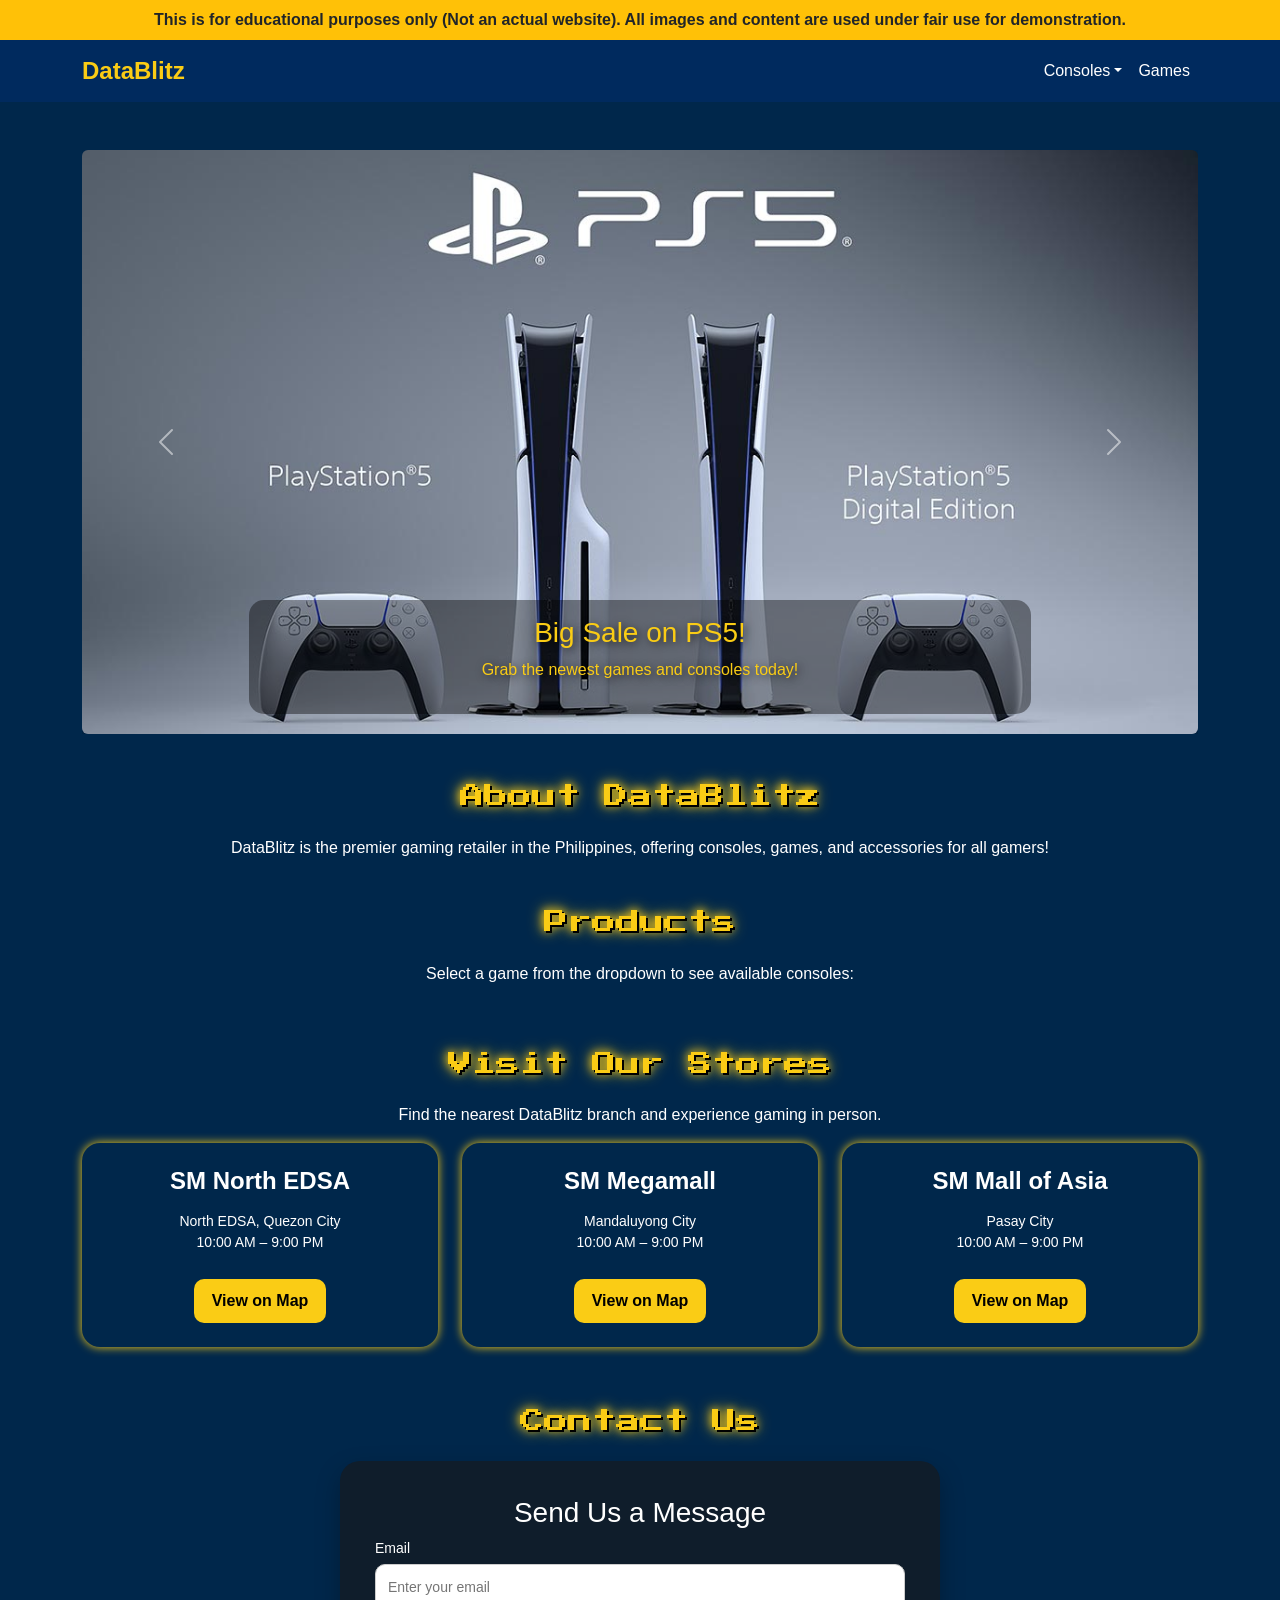
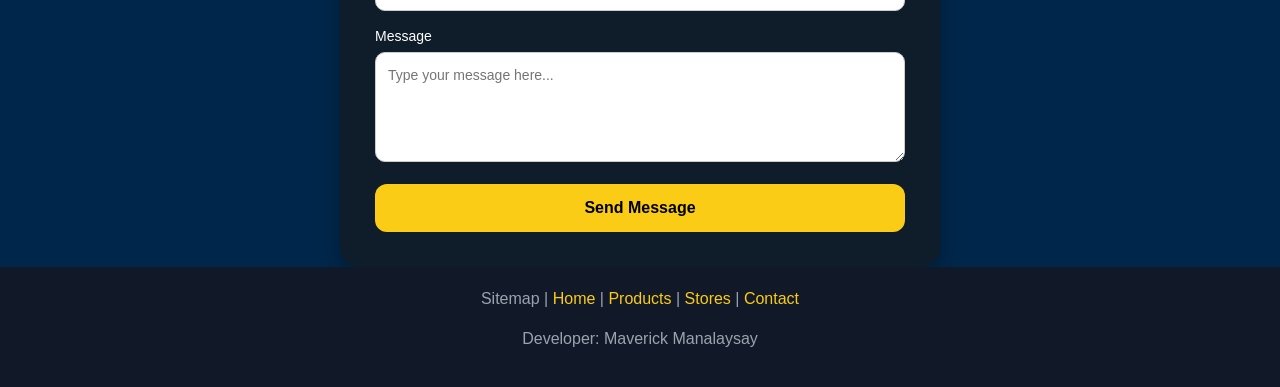
<file: index.html>
<!DOCTYPE html>
<html lang="en">
<head>
  <meta charset="UTF-8">
  <meta name="viewport" content="width=device-width, initial-scale=1.0">
  <title>DataBlit - Retro Gaming Store</title>

  <!-- Bootstrap & Fonts -->
  <link href="https://cdn.jsdelivr.net/npm/bootstrap@5.3.0/dist/css/bootstrap.min.css" rel="stylesheet">
  <link href="https://fonts.googleapis.com/css2?family=Press+Start+2P&display=swap" rel="stylesheet">
  <link rel="stylesheet" href="styles.css">
</head>
<body>

<!-- Educational Purpose Banner -->
<div class="bg-warning text-dark text-center py-2 fw-bold">
     This is for educational purposes only (Not an actual website). All images and content are used under fair use for demonstration.
</div>

<!-- Navbar -->
<nav class="navbar navbar-expand-lg sticky-top">
  <div class="container">
    <a class="navbar-brand" href="#home">DataBlitz</a>
    <button class="navbar-toggler" type="button" data-bs-toggle="collapse" data-bs-target="#navbarNav">
      <span class="navbar-toggler-icon"></span>
    </button>
    <div class="collapse navbar-collapse" id="navbarNav">
      <ul class="navbar-nav ms-auto">
        <li class="nav-item dropdown">
          <a class="nav-link dropdown-toggle" href="#" data-bs-toggle="dropdown">Consoles</a>
          <ul class="dropdown-menu">
            <li><a class="dropdown-item" href="playstation.html">PlayStation (PS4/PS5)</a></li>
            <li><a class="dropdown-item" href="nintendo.html">Nintendo Switch</a></li>
            <li><a class="dropdown-item" href="xbox.html">Xbox</a></li>
          </ul>
        </li>
        <li class="nav-item"><a class="nav-link" href="game.html">Games</a></li>
      </ul>
    </div>
  </div>
</nav>

<!-- Hero / Promotions -->
<section id="home" class="container my-5">
  <div id="heroCarousel" class="carousel slide" data-bs-ride="carousel">
    <div class="carousel-inner">
      <div class="carousel-item active">
        <img src="images/Sony-PS5-Slim-or-Sony-PlayStation-5-Slim-price-and-specs-via-Revu-Philippines.jpg" class="d-block w-100 rounded" alt="PS5 Sale">
        <div class="carousel-caption d-none d-md-block">
          <h3>Big Sale on PS5!</h3>
          <p>Grab the newest games and consoles today!</p>
        </div>
      </div>
      <div class="carousel-item">
        <img src="images/1920x1080_WN_PR01162025.avif" class="d-block w-100 rounded" alt="Nintendo Switch Promotion">
        <div class="carousel-caption d-none d-md-block">
          <h3>Exclusive Nintendo Switch Titles!</h3>
          <p>Limited stock available in stores.</p>
        </div>
      </div>
    </div>
    <button class="carousel-control-prev" type="button" data-bs-target="#heroCarousel" data-bs-slide="prev">
      <span class="carousel-control-prev-icon"></span>
    </button>
    <button class="carousel-control-next" type="button" data-bs-target="#heroCarousel" data-bs-slide="next">
      <span class="carousel-control-next-icon"></span>
    </button>
  </div>

  <div class="text-center my-5">
    <h2 class="retro-title">About DataBlitz</h2>
    <p>DataBlitz is the premier gaming retailer in the Philippines, offering consoles, games, and accessories for all gamers!</p>
  </div>
</section>

<!-- Products -->
<section id="products" class="container my-5">
  <h2 class="retro-title">Products</h2>
  <p>Select a game from the dropdown to see available consoles:</p>
  <div id="availableConsoles" class="d-flex justify-content-center gap-3 flex-wrap"></div>
</section>

<!-- Stores -->
<section id="stores" class="container my-5">
  <h2 class="retro-title">Visit Our Stores</h2>
  <p>Find the nearest DataBlitz branch and experience gaming in person.</p>
  <div class="row g-4">
    <div class="col-md-4">
      <div class="store-card text-center p-4">
        <h4>SM North EDSA</h4>
        <p>North EDSA, Quezon City <br> 10:00 AM – 9:00 PM</p>
        <a href="https://maps.google.com" target="_blank" class="btn store-btn">View on Map</a>
      </div>
    </div>
    <div class="col-md-4">
      <div class="store-card text-center p-4">
        <h4>SM Megamall</h4>
        <p>Mandaluyong City <br> 10:00 AM – 9:00 PM</p>
        <a href="https://maps.google.com" target="_blank" class="btn store-btn">View on Map</a>
      </div>
    </div>
    <div class="col-md-4">
      <div class="store-card text-center p-4">
        <h4>SM Mall of Asia</h4>
        <p>Pasay City <br> 10:00 AM – 9:00 PM</p>
        <a href="https://maps.google.com" target="_blank" class="btn store-btn">View on Map</a>
      </div>
    </div>
  </div>
</section>

<!-- Contact -->
<section id="contact" class="container text-center">
  <h2 class="retro-title">Contact Us</h2>
  <div class="contact-container">
    <h3>Send Us a Message</h3>
    <form>
      <label>Email</label>
      <input type="email" placeholder="Enter your email">
      <label>Message</label>
      <textarea rows="4" placeholder="Type your message here..."></textarea>
      <button class="contact-btn">Send Message</button>
    </form>
  </div>
</section>

<!-- Footer -->
<footer>
  <p>Sitemap | <a href="#home">Home</a> | <a href="#products">Products</a> | <a href="#stores">Stores</a> | <a href="#contact">Contact</a></p>
  <p>Developer: Maverick Manalaysay</p>
</footer>

<!-- Scripts -->
<script src="https://cdn.jsdelivr.net/npm/bootstrap@5.3.0/dist/js/bootstrap.bundle.min.js"></script>
<script>
  // Smooth scroll for anchor links
  document.querySelectorAll('a.nav-link, .dropdown-item').forEach(anchor => {
    anchor.addEventListener('click', function(e){
      if(this.getAttribute('href').startsWith("#")){
        e.preventDefault();
        document.querySelector(this.getAttribute('href')).scrollIntoView({ behavior: 'smooth', block: 'start' });
      }
    });
  });
</script>

</body>
</html>
</file>
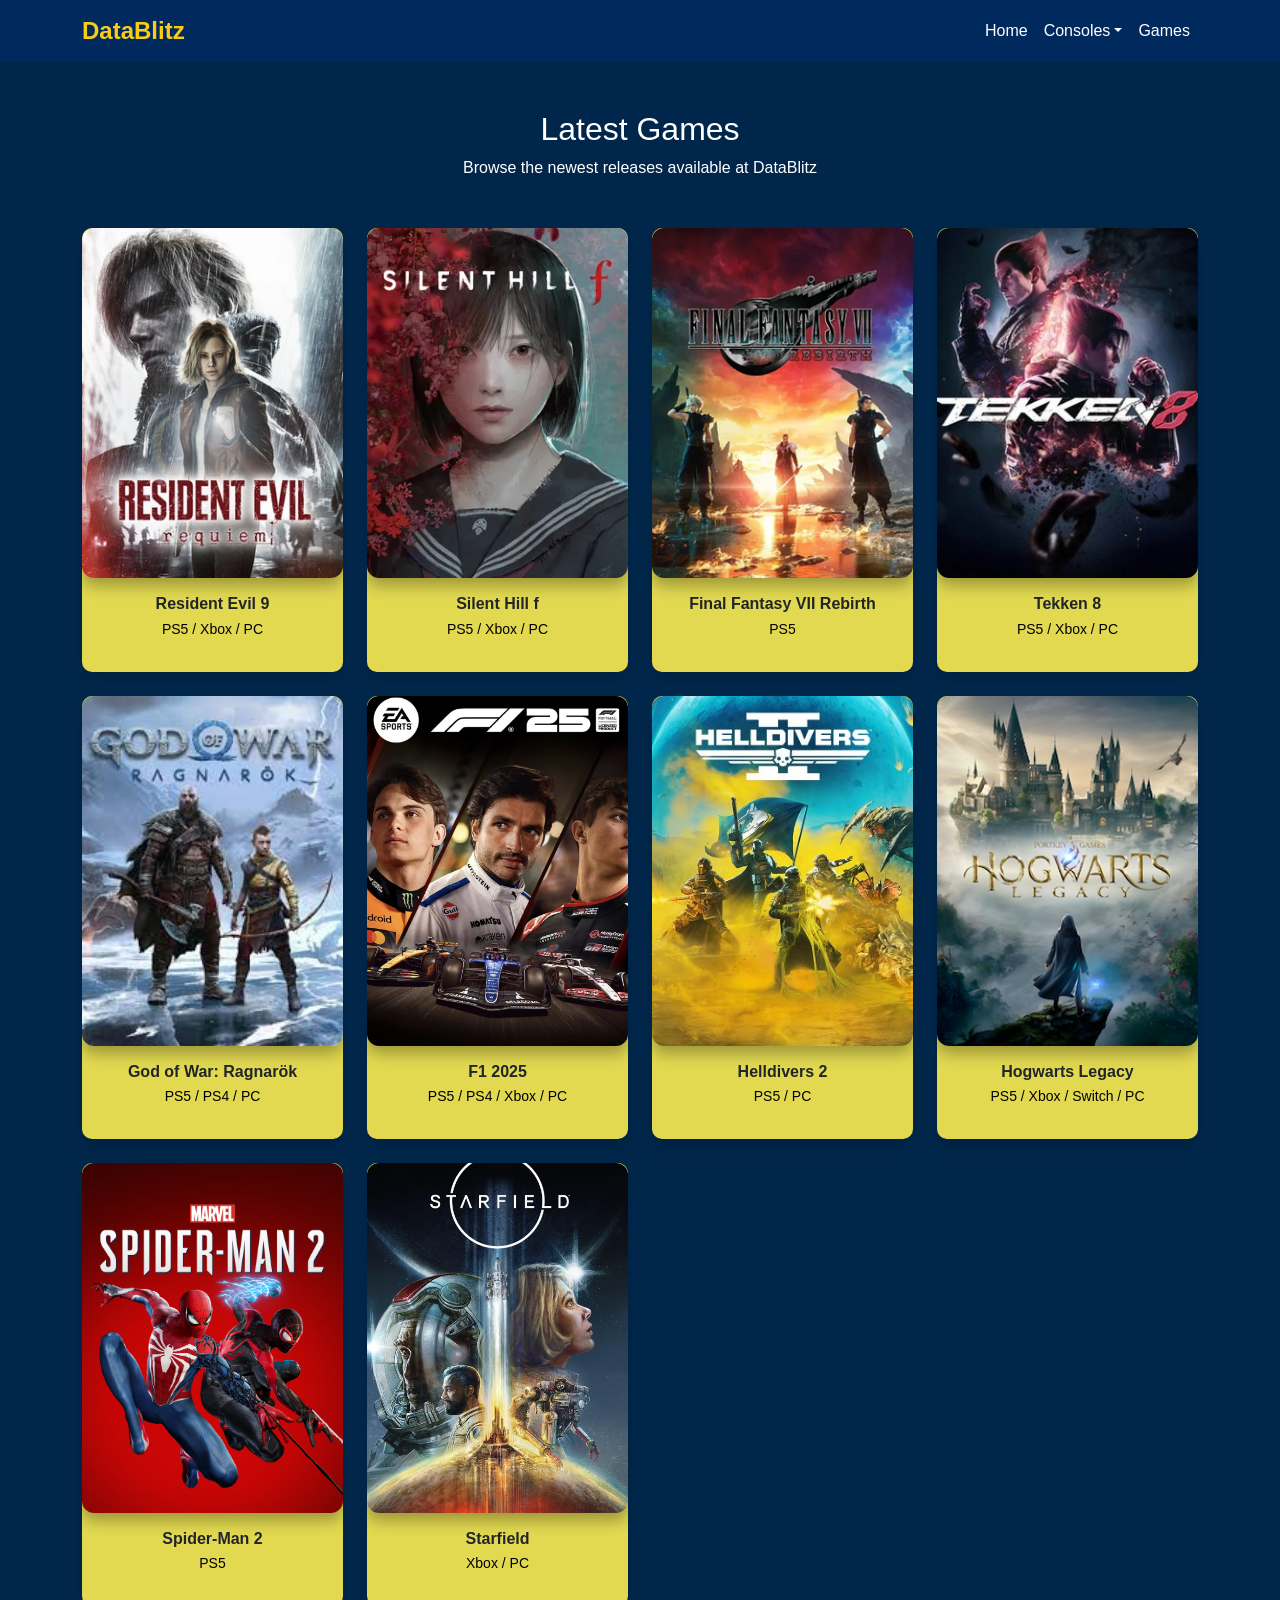
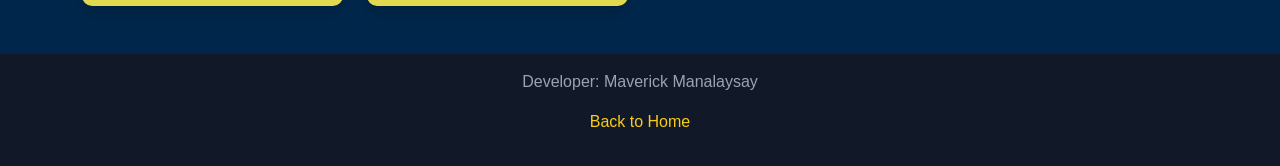
<file: game.html>
<!DOCTYPE html>
<html lang="en">
<head>
<meta charset="UTF-8">
<meta name="viewport" content="width=device-width, initial-scale=1.0">
<title>DataBlitz - Games</title>

<link href="https://cdn.jsdelivr.net/npm/bootstrap@5.3.0/dist/css/bootstrap.min.css" rel="stylesheet">
<link href="https://fonts.googleapis.com/css2?family=Press+Start+2P&display=swap" rel="stylesheet">
<link rel="stylesheet" href="styles.css">

<style>
.game-card img {
  height: 350px;
  width: 100%;
  object-fit: cover;
}
.game-card { height: 100%; }
.card-body { text-align: center; }
</style>
</head>
<body>

<nav class="navbar navbar-expand-lg sticky-top">
  <div class="container">
    <a class="navbar-brand" href="index.html">DataBlitz</a>
    <button class="navbar-toggler" type="button" data-bs-toggle="collapse" data-bs-target="#navbarNav">
      <span class="navbar-toggler-icon"></span>
    </button>
    <div class="collapse navbar-collapse" id="navbarNav">
      <ul class="navbar-nav ms-auto">
        <li class="nav-item"><a class="nav-link" href="index.html">Home</a></li>
        <li class="nav-item dropdown">
          <a class="nav-link dropdown-toggle" href="#" data-bs-toggle="dropdown">Consoles</a>
          <ul class="dropdown-menu">
            <li><a class="dropdown-item" href="playstation.html">PlayStation</a></li>
            <li><a class="dropdown-item" href="nintendo.html">Nintendo</a></li>
            <li><a class="dropdown-item" href="xbox.html">Xbox</a></li>
          </ul>
        </li>
        <li class="nav-item"><a class="nav-link" href="games.html">Games</a></li>
      </ul>
    </div>
  </div>
</nav>

<section class="container text-center my-5">
  <h2>Latest Games</h2>
  <p>Browse the newest releases available at DataBlitz</p>
</section>

<section class="container">
  <div class="row g-4">

    <div class="col-md-3">
      <div class="card shadow game-card">
        <img src="images/Resident_Evil_Requiem_Cover_Art.jpg">
        <div class="card-body">
          <h6>Resident Evil 9</h6>
          <p>PS5 / Xbox / PC</p>
        </div>
      </div>
    </div>

    <div class="col-md-3">
      <div class="card shadow game-card">
        <img src="images/15e12a94-964e-11f0-8473-02420a000107.webp">
        <div class="card-body">
          <h6>Silent Hill f</h6>
          <p>PS5 / Xbox / PC</p>
        </div>
      </div>
    </div>

    <div class="col-md-3">
      <div class="card shadow game-card">
        <img src="images/Boxart_for_Final_Fantasy_VII_Rebirth.png">
        <div class="card-body">
          <h6>Final Fantasy VII Rebirth</h6>
          <p>PS5</p>
        </div>
      </div>
    </div>

    <div class="col-md-3">
      <div class="card shadow game-card">
        <img src="images/Tekken_8_cover_art.jpg">
        <div class="card-body">
          <h6>Tekken 8</h6>
          <p>PS5 / Xbox / PC</p>
        </div>
      </div>
    </div>

    <div class="col-md-3">
      <div class="card shadow game-card">
        <img src="images/GODRAGNAROK.jpg">
        <div class="card-body">
          <h6>God of War: Ragnarök</h6>
          <p>PS5 / PS4 / PC</p>
        </div>
      </div>
    </div>

    <div class="col-md-3">
      <div class="card shadow game-card">
        <img src="images/f1.jpg">
        <div class="card-body">
          <h6>F1 2025</h6>
          <p>PS5 / PS4 / Xbox / PC</p>
        </div>
      </div>
    </div>

    <div class="col-md-3">
      <div class="card shadow game-card">
        <img src="images/helldivers.jpg">
        <div class="card-body">
          <h6>Helldivers 2</h6>
          <p>PS5 / PC</p>
        </div>
      </div>
    </div>

    <div class="col-md-3">
      <div class="card shadow game-card">
        <img src="images/Hogwarts_legacyboxart.png">
        <div class="card-body">
          <h6>Hogwarts Legacy</h6>
          <p>PS5 / Xbox / Switch / PC</p>
        </div>
      </div>
    </div>

    <div class="col-md-3">
      <div class="card shadow game-card">
        <img src="images/spiderman2.avif">
        <div class="card-body">
          <h6>Spider-Man 2</h6>
          <p>PS5</p>
        </div>
      </div>
    </div>

    <div class="col-md-3">
      <div class="card shadow game-card">
        <img src="images/starfeild.jpg">
        <div class="card-body">
          <h6>Starfield</h6>
          <p>Xbox / PC</p>
        </div>
      </div>
    </div>

  </div>
</section>

<footer class="mt-5 p-3 text-center">
  <p>Developer: Maverick Manalaysay</p>
  <p><a href="index.html">Back to Home</a></p>
</footer>

<script src="https://cdn.jsdelivr.net/npm/bootstrap@5.3.0/dist/js/bootstrap.bundle.min.js"></script>
</body>
</html>
</file>
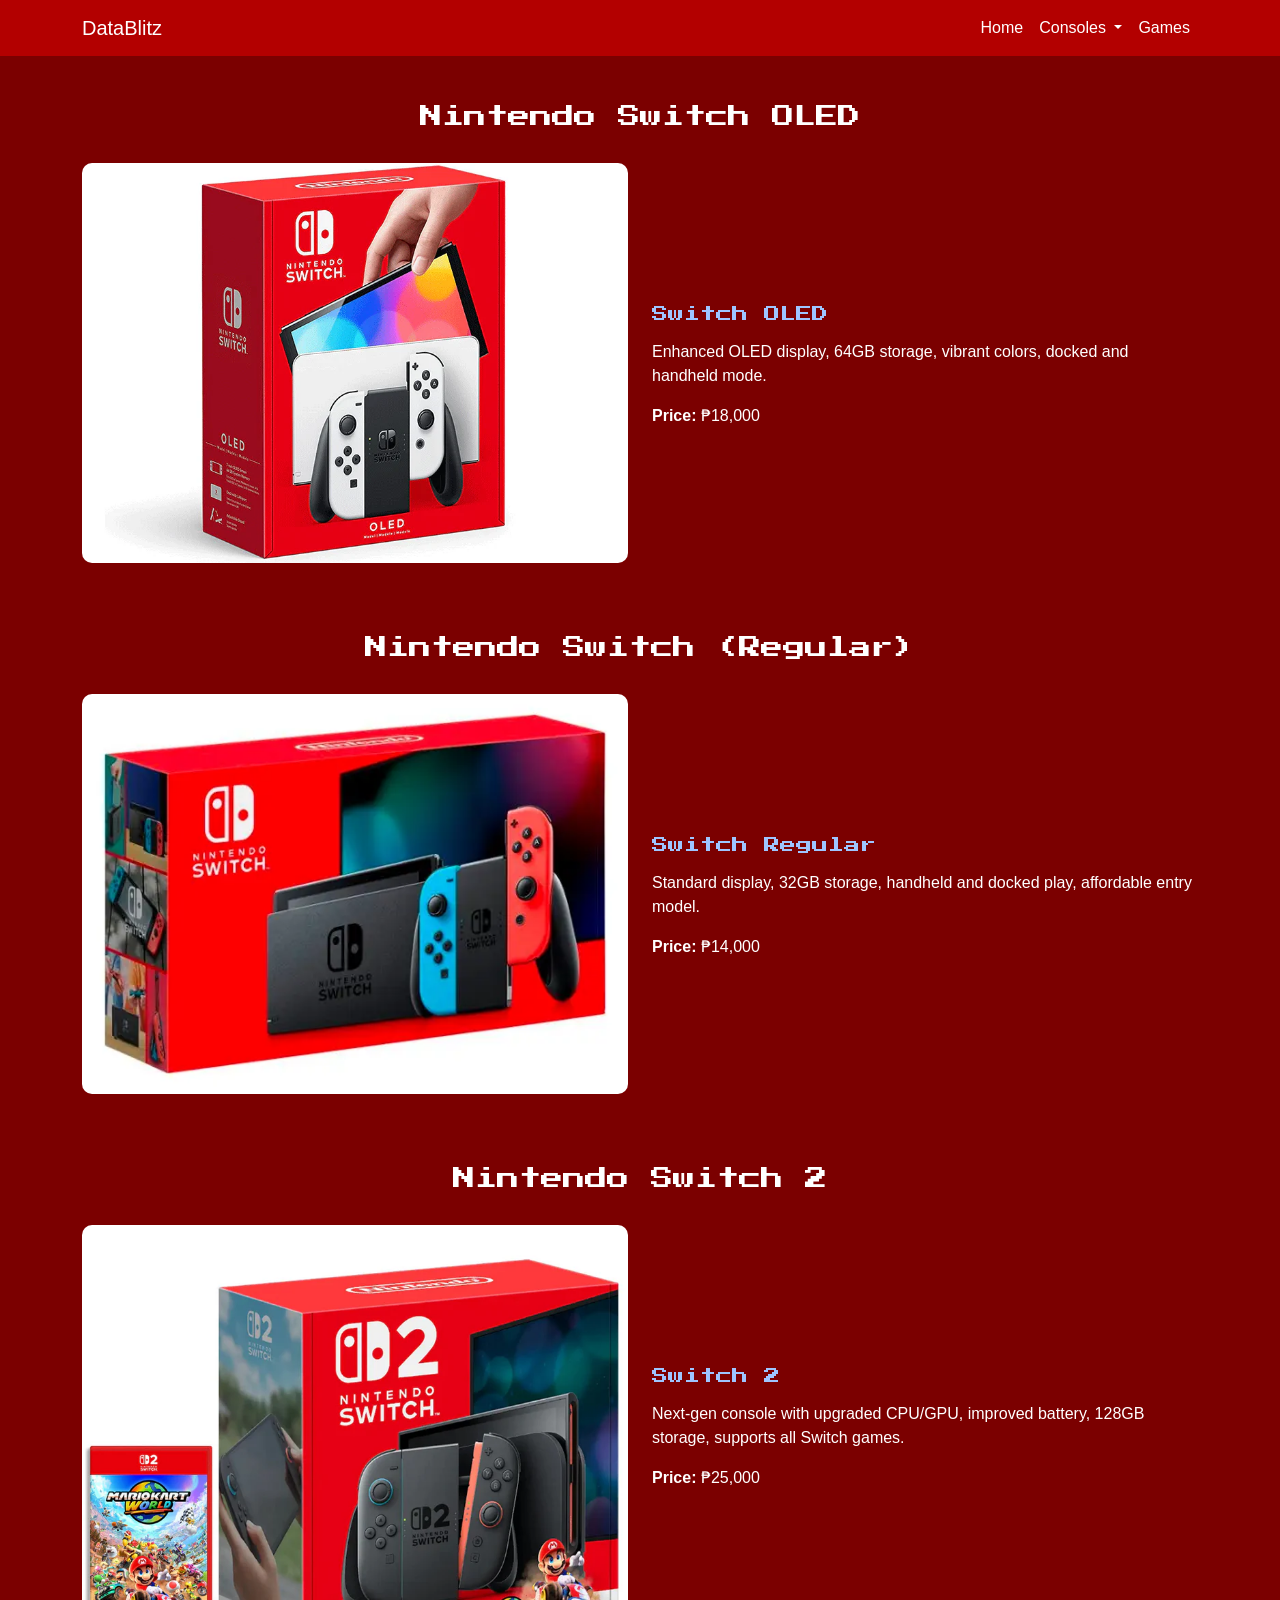
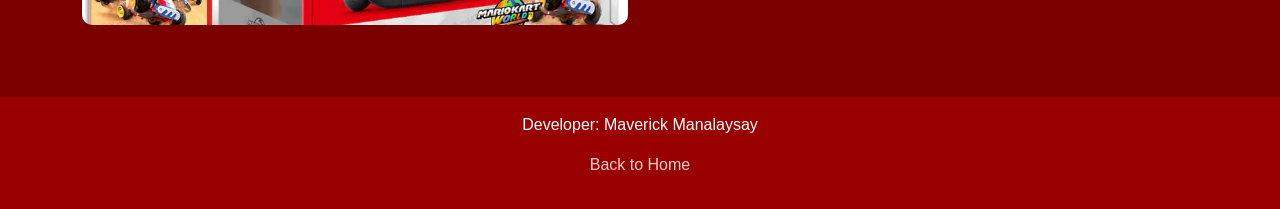
<file: nintendo.html>
<!DOCTYPE html>
<html lang="en">
<head>
<meta charset="UTF-8">
<meta name="viewport" content="width=device-width, initial-scale=1.0">
<title>DataBlitz - Nintendo</title>

<link href="https://cdn.jsdelivr.net/npm/bootstrap@5.3.0/dist/css/bootstrap.min.css" rel="stylesheet">

<link href="https://fonts.googleapis.com/css2?family=Press+Start+2P&display=swap" rel="stylesheet">

<style>
body{
  font-family: Arial, sans-serif;
  background-color:#7b0000;
  color:white;
}

.navbar{
  background:#b30000;
}

.navbar-brand,
.nav-link{
  color:white !important;
}

.section-title{
  font-family:'Press Start 2P', cursive;
  font-size:1.4rem;
  text-align:center;
  margin-bottom:2rem;
}

.console-name{
  font-family:'Press Start 2P', cursive;
  font-size:1rem;
  color:#9ec5ff;
  margin-bottom:1rem;
}

.console-img{
  width:100%;
  max-height:400px;
  object-fit:cover;
  border-radius:10px;
  margin-bottom:1.5rem;
}

footer{
  background:#990000;
  color:white;
}

footer a{
  color:#ffcccc;
  text-decoration:none;
}

footer a:hover{
  text-decoration:underline;
}

/* Fix navbar toggler visibility */
.navbar-toggler{
  border-color:white;
}

.navbar-toggler-icon{
  filter:invert(1);
}
</style>
</head>

<body>

<!-- NAVBAR -->
<nav class="navbar navbar-expand-lg sticky-top">
<div class="container">

<a class="navbar-brand" href="./index.html">DataBlitz</a>

<button class="navbar-toggler" type="button" data-bs-toggle="collapse" data-bs-target="#navbarNav">
<span class="navbar-toggler-icon"></span>
</button>

<div class="collapse navbar-collapse" id="navbarNav">

<ul class="navbar-nav ms-auto">

<li class="nav-item">
<a class="nav-link" href="./index.html">Home</a>
</li>

<li class="nav-item dropdown">
<a class="nav-link dropdown-toggle" href="#" data-bs-toggle="dropdown">
Consoles
</a>

<ul class="dropdown-menu">
<li><a class="dropdown-item" href="./playstation.html">PlayStation (PS4/PS5)</a></li>
<li><a class="dropdown-item" href="./nintendo.html">Nintendo Switch</a></li>
<li><a class="dropdown-item" href="./xbox.html">Xbox</a></li>
</ul>

</li>

<li class="nav-item">
<a class="nav-link" href="./game.html">Games</a>
</li>

</ul>

</div>
</div>
</nav>


<!-- SWITCH OLED -->
<section class="container my-5">

<h2 class="section-title">Nintendo Switch OLED</h2>

<div class="row justify-content-center align-items-center">

<div class="col-md-6">
<img src="images/oled.webp" class="img-fluid console-img" alt="Nintendo Switch OLED">
</div>

<div class="col-md-6 text-start">
<h3 class="console-name">Switch OLED</h3>
<p>Enhanced OLED display, 64GB storage, vibrant colors, docked and handheld mode.</p>
<p><strong>Price:</strong> ₱18,000</p>
</div>

</div>
</section>


<!-- SWITCH REGULAR -->
<section class="container my-5">

<h2 class="section-title">Nintendo Switch (Regular)</h2>

<div class="row justify-content-center align-items-center">

<div class="col-md-6">
<img src="images/Switch1.webp" class="img-fluid console-img" alt="Nintendo Switch Regular">
</div>

<div class="col-md-6 text-start">
<h3 class="console-name">Switch Regular</h3>
<p>Standard display, 32GB storage, handheld and docked play, affordable entry model.</p>
<p><strong>Price:</strong> ₱14,000</p>
</div>

</div>
</section>


<!-- SWITCH 2 -->
<section class="container my-5">

<h2 class="section-title">Nintendo Switch 2</h2>

<div class="row justify-content-center align-items-center">

<div class="col-md-6">
<img src="images/Switch2.webp" class="img-fluid console-img" alt="Nintendo Switch 2">
</div>

<div class="col-md-6 text-start">
<h3 class="console-name">Switch 2</h3>
<p>Next-gen console with upgraded CPU/GPU, improved battery, 128GB storage, supports all Switch games.</p>
<p><strong>Price:</strong> ₱25,000</p>
</div>

</div>
</section>


<!-- FOOTER -->
<footer class="mt-5 p-3 text-center">
<p>Developer: Maverick Manalaysay</p>
<p><a href="./index.html">Back to Home</a></p>
</footer>

<script src="https://cdn.jsdelivr.net/npm/bootstrap@5.3.0/dist/js/bootstrap.bundle.min.js"></script>

</body>
</html>
</file>
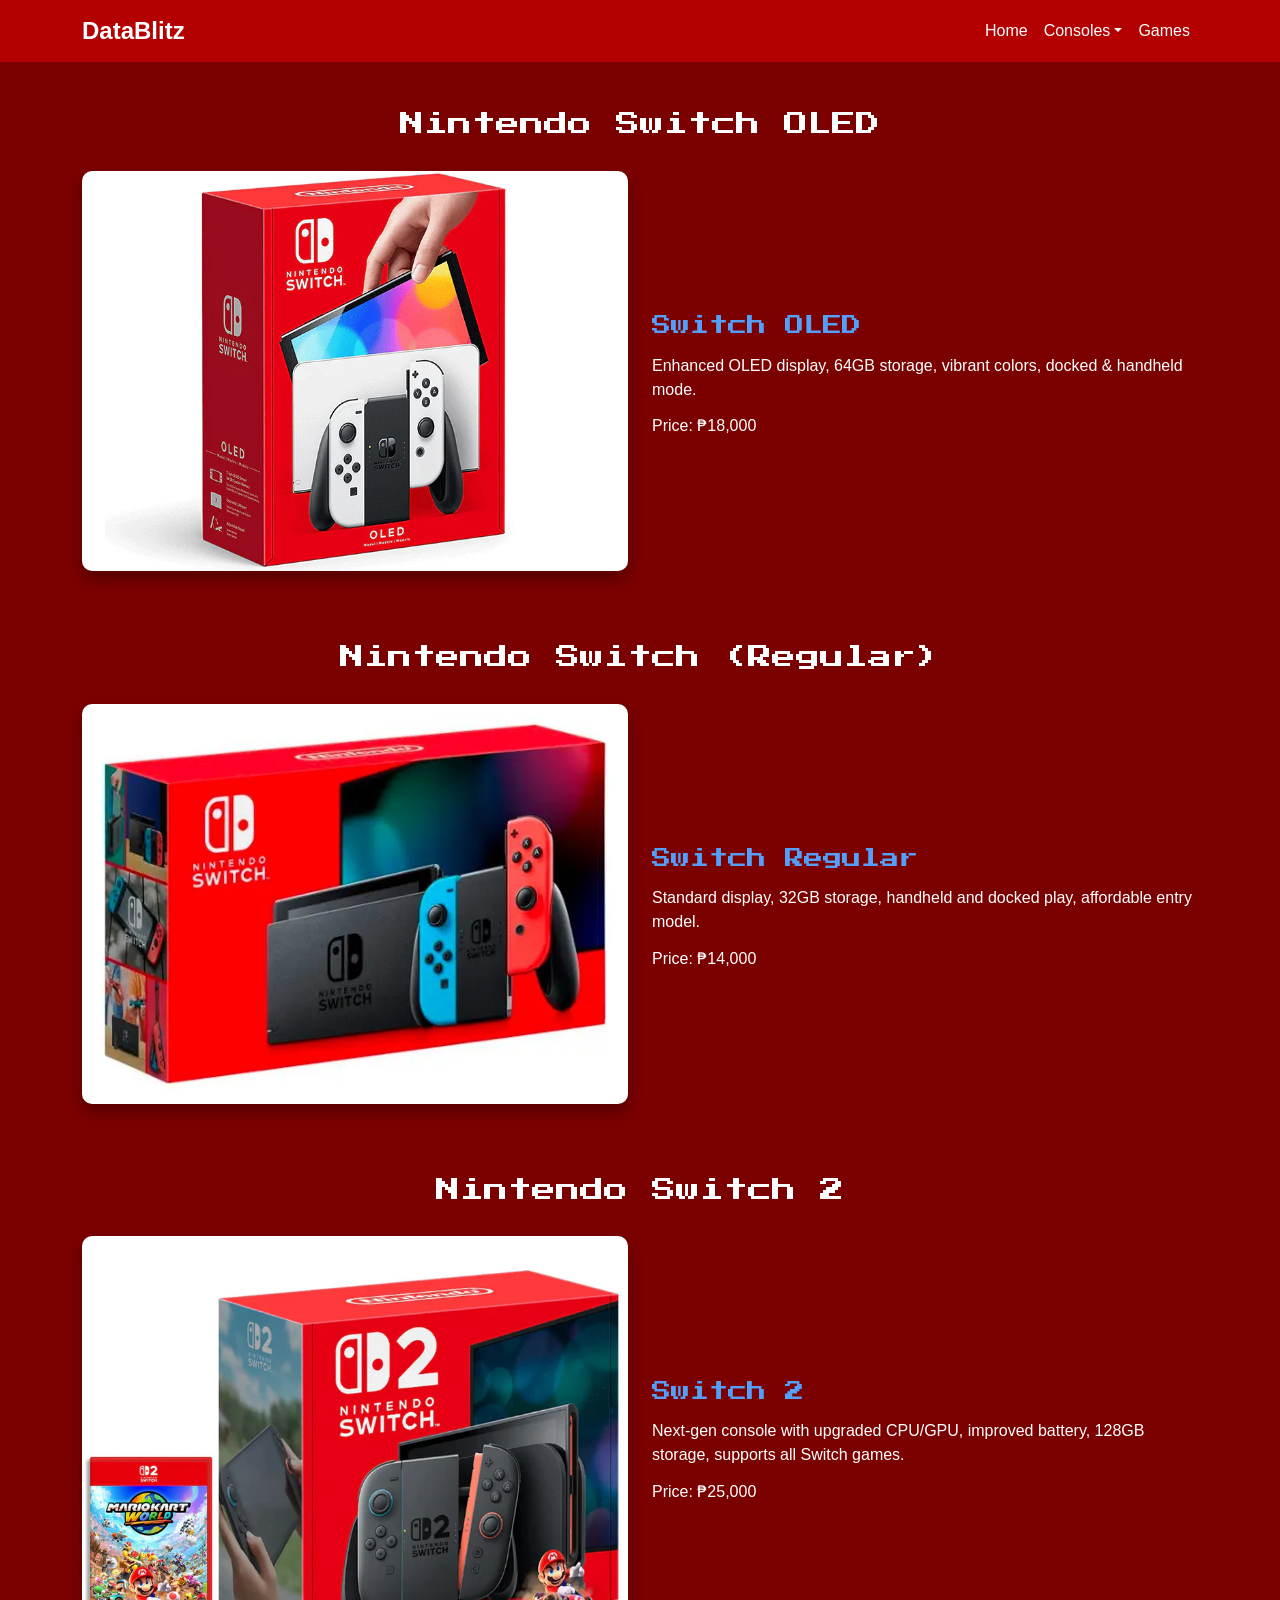
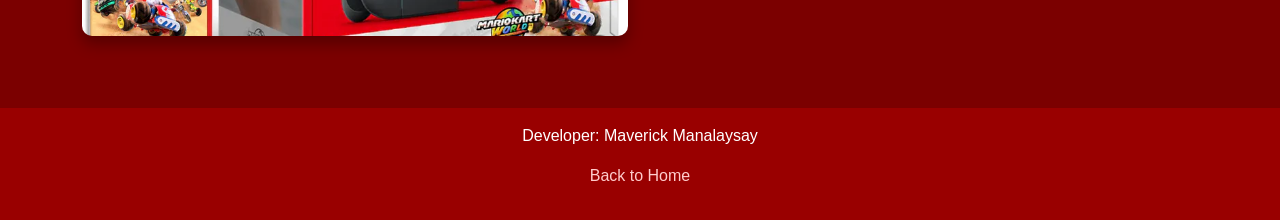
<file: Nintendo.html>
<!DOCTYPE html>
<html lang="en">
<head>
  <meta charset="UTF-8">
  <meta name="viewport" content="width=device-width, initial-scale=1.0">
  <title>DataBlitz - Nintendo</title>

  <link href="https://cdn.jsdelivr.net/npm/bootstrap@5.3.0/dist/css/bootstrap.min.css" rel="stylesheet">
  <link href="https://fonts.googleapis.com/css2?family=Press+Start+2P&display=swap" rel="stylesheet">
  <link rel="stylesheet" href="styles.css">

  <style>
    body {
      font-family: 'Arial', sans-serif;
      background-color: #7b0000;
      color: #ffffff;
    }
    .navbar { background-color: #b30000; }
    .navbar-brand, .nav-link { color: #fff !important; }
    h2 {
      font-family: 'Press Start 2P', cursive;
      font-size: 1.5rem;
      margin-bottom: 2rem;
      text-align: center;
    }
    h3 {
      font-family: 'Press Start 2P', cursive;
      font-size: 1.2rem;
      color: lch(63.8% 52.57 267.18);
      margin-bottom: 1rem;
    }
    .img-fluid {
      width: 100%;
      height: 100%;
      max-height: 400px;
      object-fit: cover;
      border-radius: 10px;
      margin-bottom: 1.5rem;
    }
    .text-start p { margin-bottom: 0.8rem; }
    footer {
      background-color: #990000;
      color: #fff;
    }
    footer a {
      color: #ffcccc;
      text-decoration: none;
    }
    footer a:hover { text-decoration: underline; }
  </style>
</head>
<body>

<nav class="navbar navbar-expand-lg sticky-top">
  <div class="container">
    <a class="navbar-brand" href="proj.html">DataBlitz</a>
    <button class="navbar-toggler" type="button" data-bs-toggle="collapse" data-bs-target="#navbarNav">
      <span class="navbar-toggler-icon"></span>
    </button>
    <div class="collapse navbar-collapse" id="navbarNav">
      <ul class="navbar-nav ms-auto">
        <li class="nav-item"><a class="nav-link" href="proj.html">Home</a></li>
        <li class="nav-item dropdown">
          <a class="nav-link dropdown-toggle" href="#" data-bs-toggle="dropdown">Consoles</a>
          <ul class="dropdown-menu">
            <li><a class="dropdown-item" href="playstation.html">PlayStation (PS4/PS5)</a></li>
            <li><a class="dropdown-item" href="nintendo.html">Nintendo Switch</a></li>
            <li><a class="dropdown-item" href="xbox.html">Xbox</a></li>
          </ul>
        </li>
        <li class="nav-item"><a class="nav-link" href="game.html">Games</a></li>
      </ul>
    </div>
  </div>
</nav>

<section class="container my-5">
  <h2>Nintendo Switch OLED</h2>
  <div class="row justify-content-center align-items-center">
    <div class="col-md-6">
      <img src="images/oled.webp" class="img-fluid" alt="Nintendo Switch OLED">
    </div>
    <div class="col-md-6 text-start">
      <h3>Switch OLED</h3>
      <p>Enhanced OLED display, 64GB storage, vibrant colors, docked & handheld mode.</p>
      <p>Price: ₱18,000</p>
    </div>
  </div>
</section>

<section class="container my-5">
  <h2>Nintendo Switch (Regular)</h2>
  <div class="row justify-content-center align-items-center">
    <div class="col-md-6">
      <img src="images/Switch1.webp" class="img-fluid" alt="Nintendo Switch Regular">
    </div>
    <div class="col-md-6 text-start">
      <h3>Switch Regular</h3>
      <p>Standard display, 32GB storage, handheld and docked play, affordable entry model.</p>
      <p>Price: ₱14,000</p>
    </div>
  </div>
</section>

<section class="container my-5">
  <h2>Nintendo Switch 2</h2>
  <div class="row justify-content-center align-items-center">
    <div class="col-md-6">
      <img src="images/Switch2.webp" class="img-fluid" alt="Nintendo Switch 2">
    </div>
    <div class="col-md-6 text-start">
      <h3>Switch 2</h3>
      <p>Next-gen console with upgraded CPU/GPU, improved battery, 128GB storage, supports all Switch games.</p>
      <p>Price: ₱25,000</p>
    </div>
  </div>
</section>

<footer class="mt-5 p-3 text-center">
  <p>Developer: Maverick Manalaysay</p>
  <p><a href="proj.html">Back to Home</a></p>
</footer>

<script src="https://cdn.jsdelivr.net/npm/bootstrap@5.3.0/dist/js/bootstrap.bundle.min.js"></script>

</body>
</html>
</file>
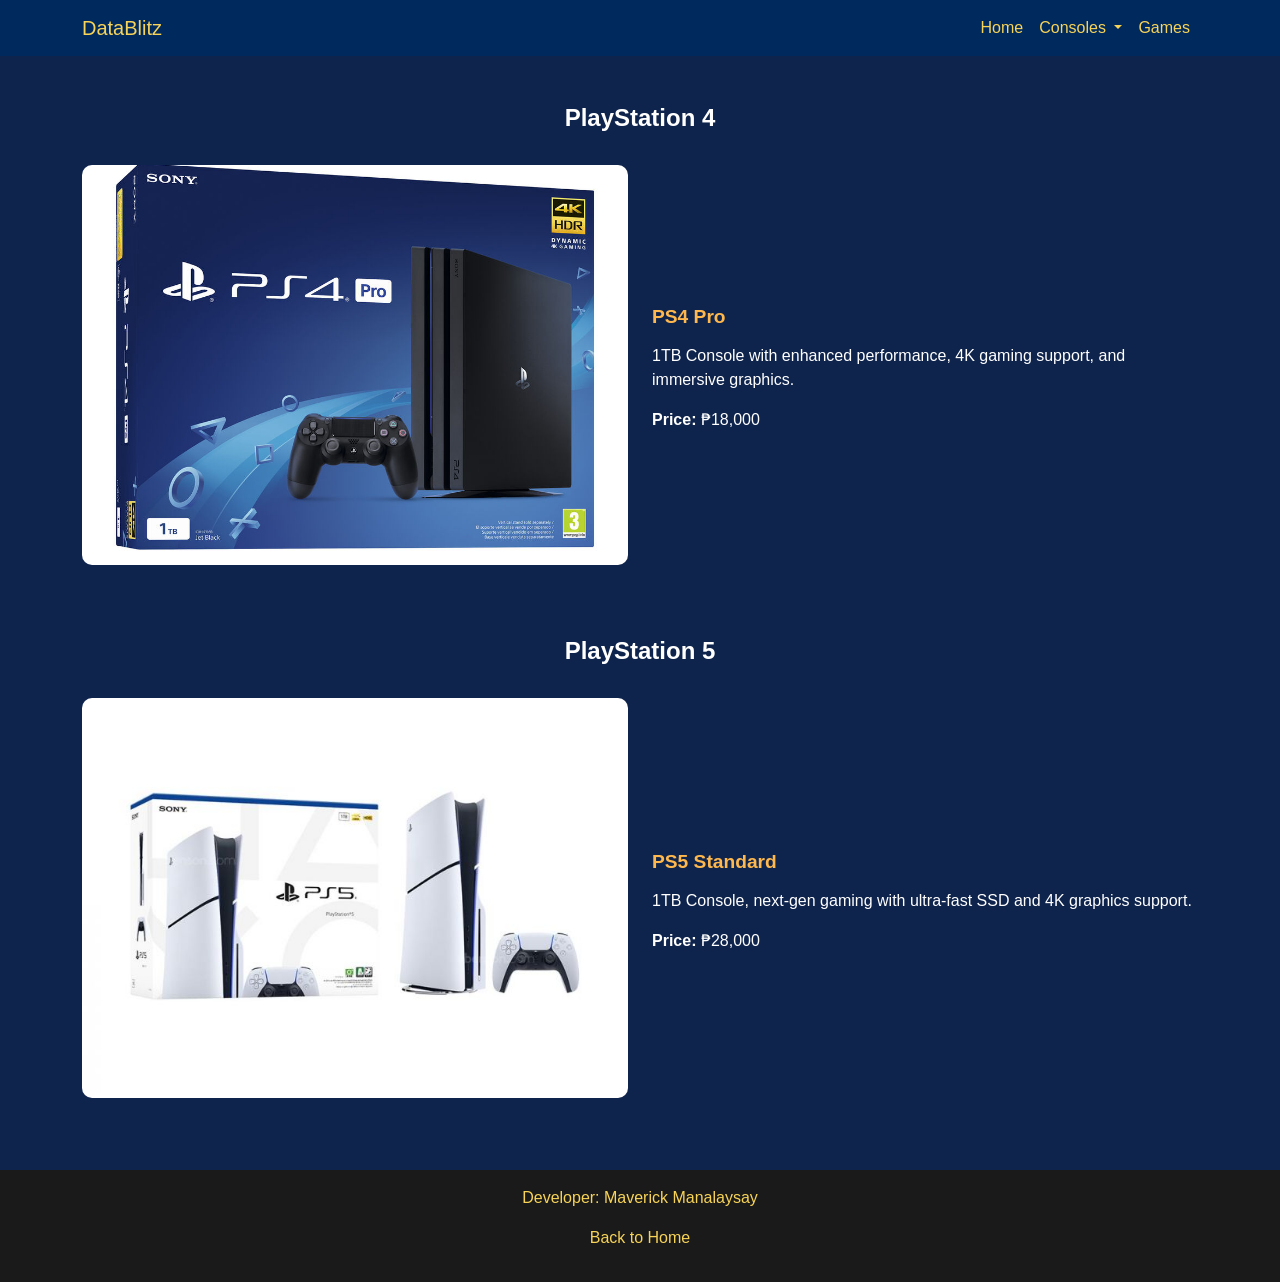
<file: playstation.html>
<!DOCTYPE html>
<html lang="en">
<head>
<meta charset="UTF-8">
<meta name="viewport" content="width=device-width, initial-scale=1.0">
<title>DataBlitz - PlayStation</title>

<!-- Bootstrap CSS -->
<link href="https://cdn.jsdelivr.net/npm/bootstrap@5.3.0/dist/css/bootstrap.min.css" rel="stylesheet">

<style>
body{
    font-family: Arial, sans-serif;
    background-color:#0f244d;
    color:white;
}

.navbar{
    background:#002a5e;
}

.navbar-brand,
.nav-link{
    color:#f7d358 !important;
}

.section-title{
    font-size:1.5rem;
    margin-bottom:2rem;
    text-align:center;
    font-weight:bold;
}

.console-name{
    font-size:1.2rem;
    margin-bottom:1rem;
    color:#ffb84d;
    font-weight:bold;
}

.console-img{
    width:100%;
    max-height:400px;
    object-fit:cover;
    border-radius:10px;
    margin-bottom:1.5rem;
}

footer{
    background:#1a1a1a;
    color:#f7d358;
}

footer a{
    color:#f7d358;
    text-decoration:none;
}

footer a:hover{
    text-decoration:underline;
}

/* Fix navbar toggler icon */
.navbar-toggler{
    border-color:white;
}

.navbar-toggler-icon{
    filter:invert(1);
}
</style>
</head>

<body>

<!-- NAVBAR -->
<nav class="navbar navbar-expand-lg sticky-top">
<div class="container">

<a class="navbar-brand" href="./index.html">DataBlitz</a>

<button class="navbar-toggler" type="button" data-bs-toggle="collapse" data-bs-target="#navbarNav">
<span class="navbar-toggler-icon"></span>
</button>

<div class="collapse navbar-collapse" id="navbarNav">

<ul class="navbar-nav ms-auto">

<li class="nav-item">
<a class="nav-link" href="./index.html">Home</a>
</li>

<li class="nav-item dropdown">
<a class="nav-link dropdown-toggle" href="#" data-bs-toggle="dropdown">
Consoles
</a>

<ul class="dropdown-menu">
<li><a class="dropdown-item" href="./playstation.html">PlayStation (PS4/PS5)</a></li>
<li><a class="dropdown-item" href="./nintendo.html">Nintendo Switch</a></li>
<li><a class="dropdown-item" href="./xbox.html">Xbox</a></li>
</ul>

</li>

<li class="nav-item">
<a class="nav-link" href="./game.html">Games</a>
</li>

</ul>

</div>
</div>
</nav>

<!-- PS4 -->
<section class="container my-5">

<h2 class="section-title">PlayStation 4</h2>

<div class="row justify-content-center align-items-center">

<div class="col-md-6">
<img src="images/ps4.jpg" class="img-fluid console-img" alt="PS4 Console">
</div>

<div class="col-md-6 text-start">
<h3 class="console-name">PS4 Pro</h3>
<p>1TB Console with enhanced performance, 4K gaming support, and immersive graphics.</p>
<p><strong>Price:</strong> ₱18,000</p>
</div>

</div>
</section>

<!-- PS5 -->
<section class="container my-5">

<h2 class="section-title">PlayStation 5</h2>

<div class="row justify-content-center align-items-center">

<div class="col-md-6">
<img src="images/ps5.jpg" class="img-fluid console-img" alt="PS5 Console">
</div>

<div class="col-md-6 text-start">
<h3 class="console-name">PS5 Standard</h3>
<p>1TB Console, next-gen gaming with ultra-fast SSD and 4K graphics support.</p>
<p><strong>Price:</strong> ₱28,000</p>
</div>

</div>
</section>

<!-- FOOTER -->
<footer class="mt-5 p-3 text-center">
<p>Developer: Maverick Manalaysay</p>
<p><a href="./index.html">Back to Home</a></p>
</footer>

<script src="https://cdn.jsdelivr.net/npm/bootstrap@5.3.0/dist/js/bootstrap.bundle.min.js"></script>

</body>
</html>
</file>
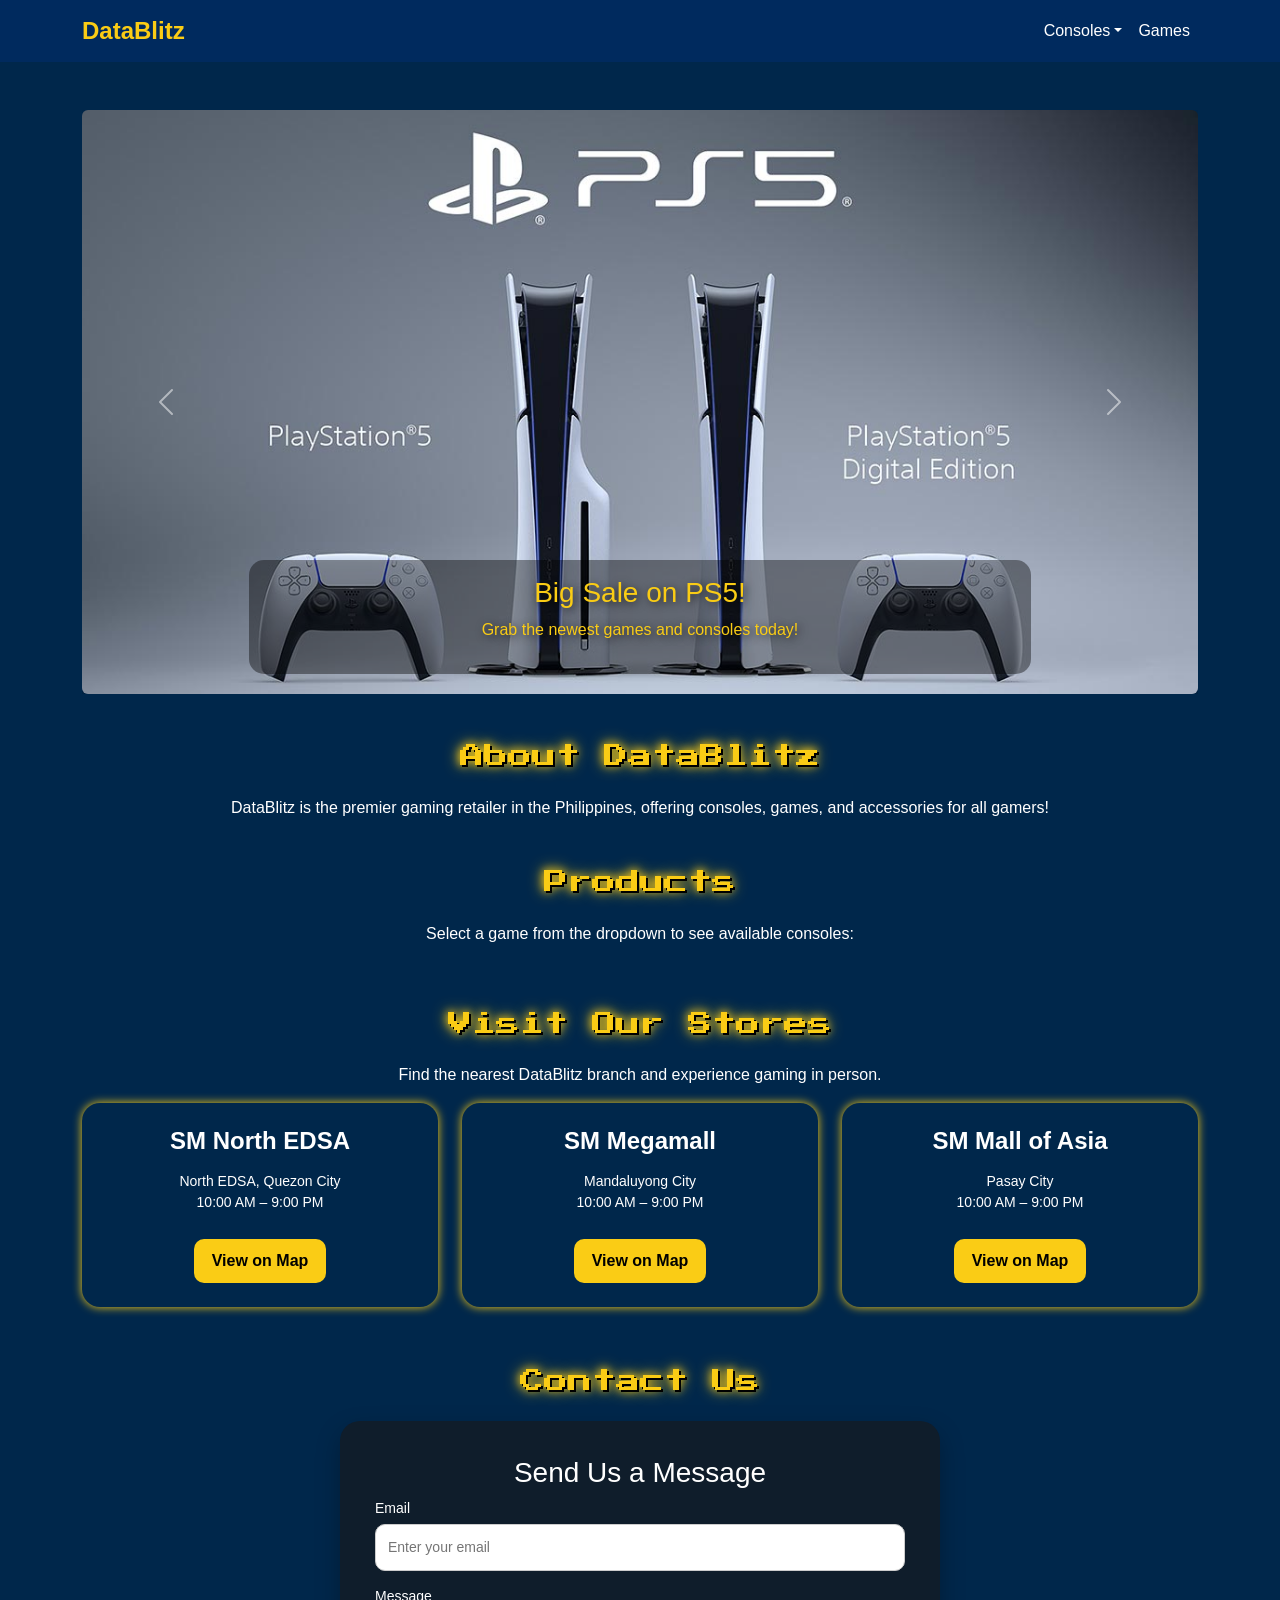
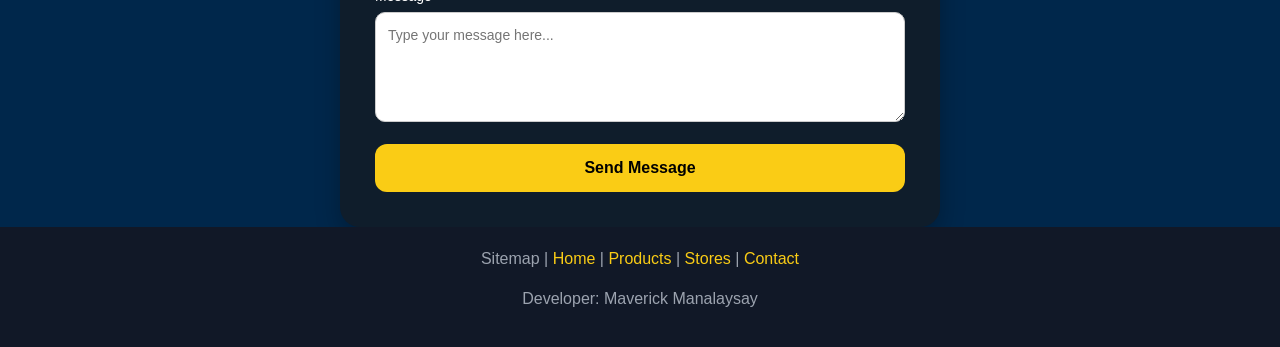
<file: proj.html>
<!DOCTYPE html>
<html lang="en">
<head>
  <meta charset="UTF-8">
  <meta name="viewport" content="width=device-width, initial-scale=1.0">
  <title>DataBlitz - Retro Gaming Store</title>

  <!-- Bootstrap & Fonts -->
  <link href="https://cdn.jsdelivr.net/npm/bootstrap@5.3.0/dist/css/bootstrap.min.css" rel="stylesheet">
  <link href="https://fonts.googleapis.com/css2?family=Press+Start+2P&display=swap" rel="stylesheet">
  <link rel="stylesheet" href="styles.css">
</head>
<body>

<!-- Navbar -->
<nav class="navbar navbar-expand-lg sticky-top">
  <div class="container">
    <a class="navbar-brand" href="#home">DataBlitz</a>
    <button class="navbar-toggler" type="button" data-bs-toggle="collapse" data-bs-target="#navbarNav">
      <span class="navbar-toggler-icon"></span>
    </button>
    <div class="collapse navbar-collapse" id="navbarNav">
      <ul class="navbar-nav ms-auto">
        <li class="nav-item dropdown">
          <a class="nav-link dropdown-toggle" href="#" data-bs-toggle="dropdown">Consoles</a>
          <ul class="dropdown-menu">
            <li><a class="dropdown-item" href="playstation.html">PlayStation (PS4/PS5)</a></li>
            <li><a class="dropdown-item" href="nintendo.html">Nintendo Switch</a></li>
            <li><a class="dropdown-item" href="xbox.html">Xbox</a></li>
          </ul>
        </li>
        <li class="nav-item"><a class="nav-link" href="game.html">Games</a></li>
      </ul>
    </div>
  </div>
</nav>

<!-- Hero / Promotions -->
<section id="home" class="container my-5">
  <div id="heroCarousel" class="carousel slide" data-bs-ride="carousel">
    <div class="carousel-inner">
      <div class="carousel-item active">
        <img src="images/Sony-PS5-Slim-or-Sony-PlayStation-5-Slim-price-and-specs-via-Revu-Philippines.jpg" class="d-block w-100 rounded" alt="PS5 Sale">
        <div class="carousel-caption d-none d-md-block">
          <h3>Big Sale on PS5!</h3>
          <p>Grab the newest games and consoles today!</p>
        </div>
      </div>
      <div class="carousel-item">
        <img src="images/1920x1080_WN_PR01162025.avif" class="d-block w-100 rounded" alt="Nintendo Switch Promotion">
        <div class="carousel-caption d-none d-md-block">
          <h3>Exclusive Nintendo Switch Titles!</h3>
          <p>Limited stock available in stores.</p>
        </div>
      </div>
    </div>
    <button class="carousel-control-prev" type="button" data-bs-target="#heroCarousel" data-bs-slide="prev">
      <span class="carousel-control-prev-icon"></span>
    </button>
    <button class="carousel-control-next" type="button" data-bs-target="#heroCarousel" data-bs-slide="next">
      <span class="carousel-control-next-icon"></span>
    </button>
  </div>

  <div class="text-center my-5">
    <h2 class="retro-title">About DataBlitz</h2>
    <p>DataBlitz is the premier gaming retailer in the Philippines, offering consoles, games, and accessories for all gamers!</p>
  </div>
</section>

<!-- Products -->
<section id="products" class="container my-5">
  <h2 class="retro-title">Products</h2>
  <p>Select a game from the dropdown to see available consoles:</p>
  <div id="availableConsoles" class="d-flex justify-content-center gap-3 flex-wrap"></div>
</section>

<!-- Stores -->
<section id="stores" class="container my-5">
  <h2 class="retro-title">Visit Our Stores</h2>
  <p>Find the nearest DataBlitz branch and experience gaming in person.</p>
  <div class="row g-4">
    <div class="col-md-4">
      <div class="store-card text-center p-4">
        <h4>SM North EDSA</h4>
        <p>North EDSA, Quezon City <br> 10:00 AM – 9:00 PM</p>
        <a href="https://maps.google.com" target="_blank" class="btn store-btn">View on Map</a>
      </div>
    </div>
    <div class="col-md-4">
      <div class="store-card text-center p-4">
        <h4>SM Megamall</h4>
        <p>Mandaluyong City <br> 10:00 AM – 9:00 PM</p>
        <a href="https://maps.google.com" target="_blank" class="btn store-btn">View on Map</a>
      </div>
    </div>
    <div class="col-md-4">
      <div class="store-card text-center p-4">
        <h4>SM Mall of Asia</h4>
        <p>Pasay City <br> 10:00 AM – 9:00 PM</p>
        <a href="https://maps.google.com" target="_blank" class="btn store-btn">View on Map</a>
      </div>
    </div>
  </div>
</section>

<!-- Contact -->
<section id="contact" class="container text-center">
  <h2 class="retro-title">Contact Us</h2>
  <div class="contact-container">
    <h3>Send Us a Message</h3>
    <form>
      <label>Email</label>
      <input type="email" placeholder="Enter your email">
      <label>Message</label>
      <textarea rows="4" placeholder="Type your message here..."></textarea>
      <button class="contact-btn">Send Message</button>
    </form>
  </div>
</section>

<!-- Footer -->
<footer>
  <p>Sitemap | <a href="#home">Home</a> | <a href="#products">Products</a> | <a href="#stores">Stores</a> | <a href="#contact">Contact</a></p>
  <p>Developer: Maverick Manalaysay</p>
</footer>

<!-- Scripts -->
<script src="https://cdn.jsdelivr.net/npm/bootstrap@5.3.0/dist/js/bootstrap.bundle.min.js"></script>
<script>
  // Smooth scroll for anchor links
  document.querySelectorAll('a.nav-link, .dropdown-item').forEach(anchor => {
    anchor.addEventListener('click', function(e){
      if(this.getAttribute('href').startsWith("#")){
        e.preventDefault();
        document.querySelector(this.getAttribute('href')).scrollIntoView({ behavior: 'smooth', block: 'start' });
      }
    });
  });
</script>

</body>
</html>
</file>
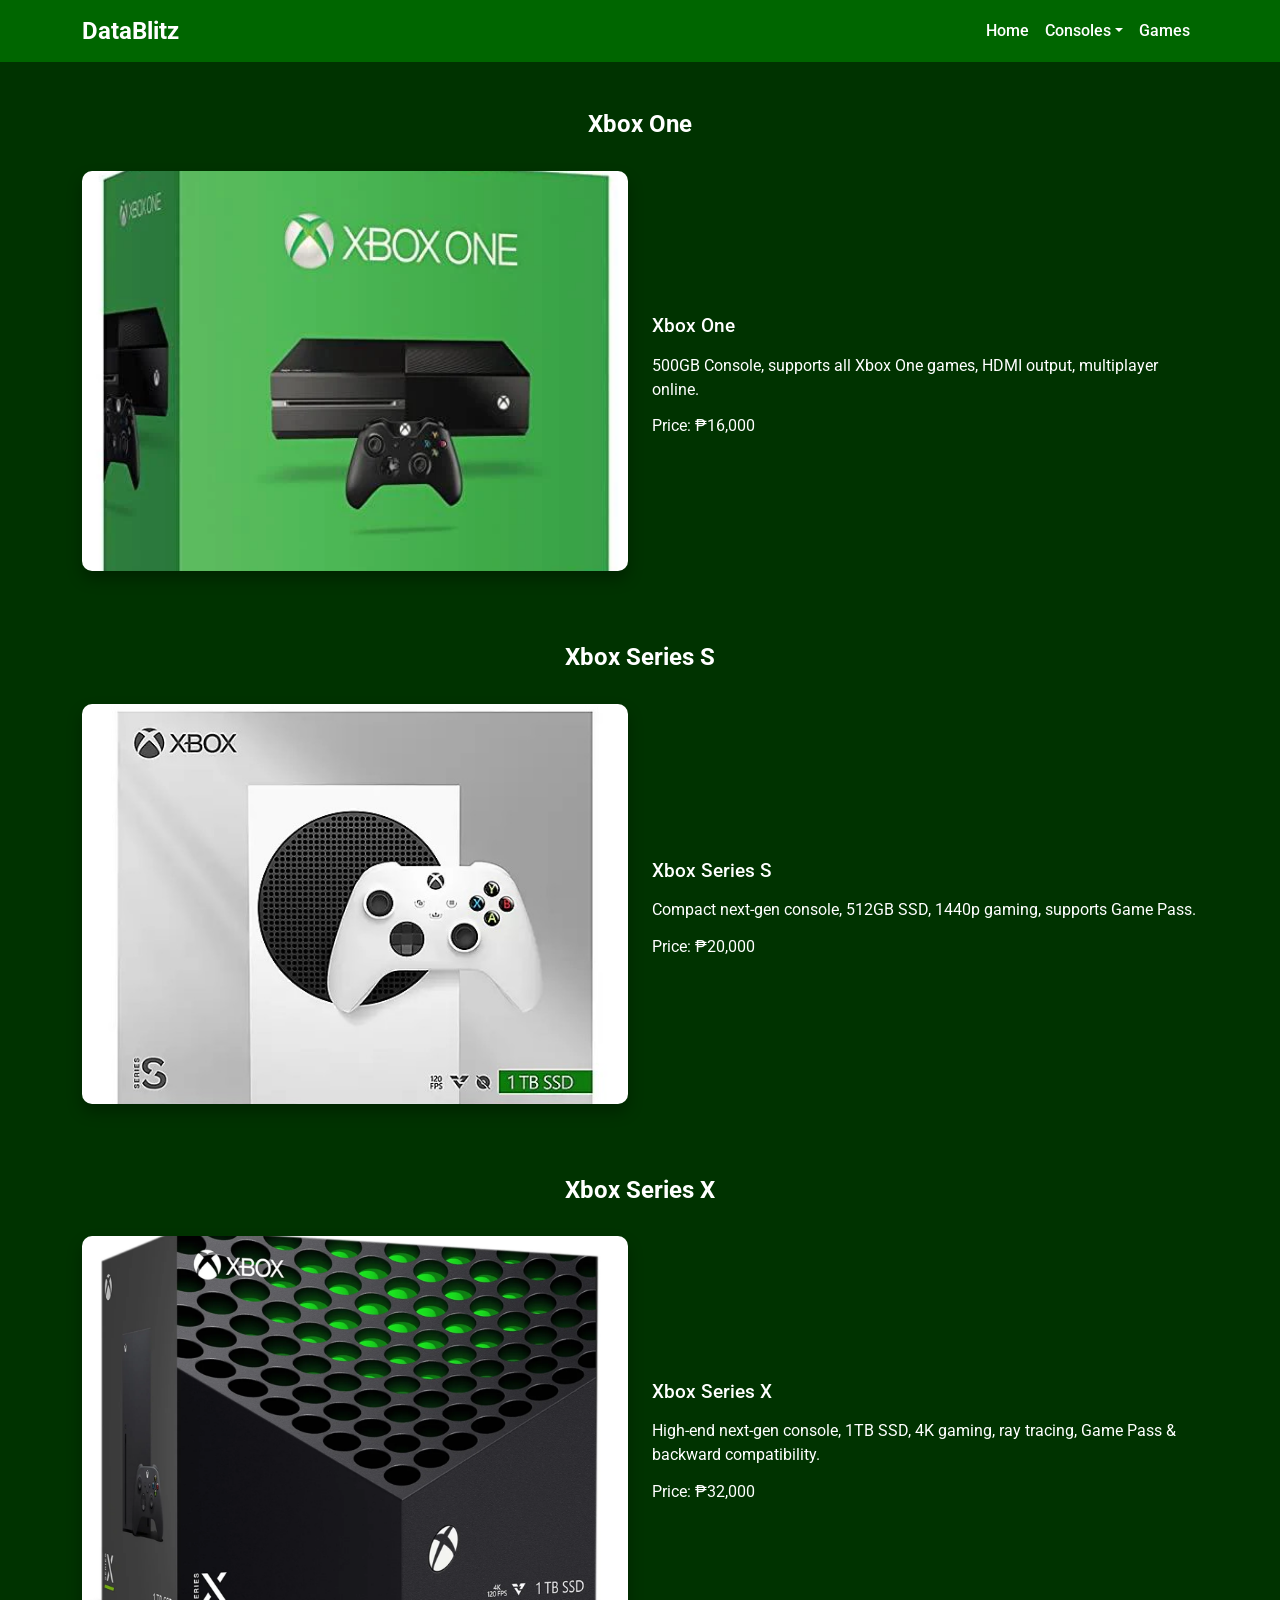
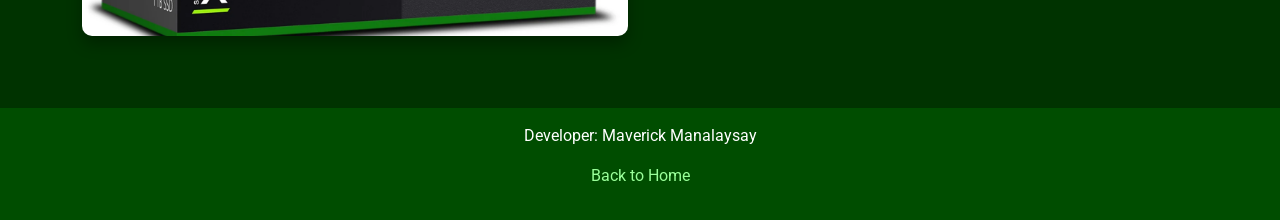
<file: xbox.html>
<!DOCTYPE html>
<html lang="en">
<head>
  <meta charset="UTF-8">
  <meta name="viewport" content="width=device-width, initial-scale=1.0">
  <title>DataBlitz - Xbox</title>

  <!-- Google Fonts: Roboto -->
  <link href="https://fonts.googleapis.com/css2?family=Roboto:wght@400;500;700&display=swap" rel="stylesheet">

  <!-- Bootstrap CSS -->
  <link href="https://cdn.jsdelivr.net/npm/bootstrap@5.3.0/dist/css/bootstrap.min.css" rel="stylesheet">

  <!-- Custom CSS -->
  <link rel="stylesheet" href="styles.css">

  <style>
    /* Global styling */
    body {
      font-family: 'Roboto', sans-serif; /* Updated font */
      background-color: #003300;
      color: #ffffff;
    }

    /* Navbar */
    .navbar {
      background-color: #006600; 
    }
    .navbar-brand, .nav-link {
      color: #fff !important;
    }

    /* Section titles */
    h2 {
      font-size: 1.5rem;
      font-weight: 700;
      text-align: center;
      margin-bottom: 2rem;
    }
    h3 {
      font-size: 1.2rem;
      font-weight: 500;
      margin-bottom: 1rem;
    }

    /* Console images */
    .img-fluid {
      width: 100%;
      max-height: 400px;
      object-fit: cover;
      border-radius: 10px;
      margin-bottom: 1.5rem;
    }

    /* Text content */
    .text-start p {
      margin-bottom: 0.8rem;
    }

    /* Footer */
    footer {
      background-color: #004d00;
      color: #fff;
    }
    footer a {
      color: #99ff99;
      text-decoration: none;
    }
    footer a:hover {
      text-decoration: underline;
    }
  </style>
</head>
<body>

<!-- Navbar -->
<nav class="navbar navbar-expand-lg sticky-top">
  <div class="container">
    <a class="navbar-brand" href="index.html">DataBlitz</a>
    <button class="navbar-toggler" type="button" data-bs-toggle="collapse" data-bs-target="#navbarNav">
      <span class="navbar-toggler-icon"></span>
    </button>
    <div class="collapse navbar-collapse" id="navbarNav">
      <ul class="navbar-nav ms-auto">
        <li class="nav-item"><a class="nav-link" href="index.html">Home</a></li>
        <li class="nav-item dropdown">
          <a class="nav-link dropdown-toggle" href="#" data-bs-toggle="dropdown">Consoles</a>
          <ul class="dropdown-menu">
            <li><a class="dropdown-item" href="playstation.html">PlayStation (PS4/PS5)</a></li>
            <li><a class="dropdown-item" href="nintendo.html">Nintendo Switch</a></li>
            <li><a class="dropdown-item" href="xbox.html">Xbox</a></li>
          </ul>
        </li>
        <li class="nav-item"><a class="nav-link" href="game.html">Games</a></li>
      </ul>
    </div>
  </div>
</nav>

<!-- Xbox One Section -->
<section class="container my-5">
  <h2>Xbox One</h2>
  <div class="row align-items-center">
    <div class="col-md-6">
      <img src="images/xbox1.webp" class="img-fluid" alt="Xbox One">
    </div>
    <div class="col-md-6 text-start">
      <h3>Xbox One</h3>
      <p>500GB Console, supports all Xbox One games, HDMI output, multiplayer online.</p>
      <p>Price: ₱16,000</p>
    </div>
  </div>
</section>

<!-- Xbox Series S Section -->
<section class="container my-5">
  <h2>Xbox Series S</h2>
  <div class="row align-items-center">
    <div class="col-md-6">
      <img src="images/XBox-Series-S-Console---1TB-White~66K104FRSP.jpg" class="img-fluid" alt="Xbox Series S">
    </div>
    <div class="col-md-6 text-start">
      <h3>Xbox Series S</h3>
      <p>Compact next-gen console, 512GB SSD, 1440p gaming, supports Game Pass.</p>
      <p>Price: ₱20,000</p>
    </div>
  </div>
</section>

<!-- Xbox Series X Section -->
<section class="container my-5">
  <h2>Xbox Series X</h2>
  <div class="row align-items-center">
    <div class="col-md-6">
      <img src="images/xboxsx.webp" class="img-fluid" alt="Xbox Series X">
    </div>
    <div class="col-md-6 text-start">
      <h3>Xbox Series X</h3>
      <p>High-end next-gen console, 1TB SSD, 4K gaming, ray tracing, Game Pass & backward compatibility.</p>
      <p>Price: ₱32,000</p>
    </div>
  </div>
</section>

<!-- Footer -->
<footer class="mt-5 p-3 text-center">
  <p>Developer: Maverick Manalaysay</p>
  <p><a href="index.html">Back to Home</a></p>
</footer>

<!-- Bootstrap JS -->
<script src="https://cdn.jsdelivr.net/npm/bootstrap@5.3.0/dist/js/bootstrap.bundle.min.js"></script>

</body>
</html>
</file>
<file: styles.css>
/* ===============================
   IMPORT RETRO FONT
================================ */
@import url('https://fonts.googleapis.com/css2?family=Press+Start+2P&display=swap');

/* ===============================
   GLOBAL STYLES
================================ */
body{
  background:#00274b;
  color:white;
  font-family:'Segoe UI', Tahoma, Geneva, Verdana, sans-serif;
  text-align:center;
  margin:0;
  padding:0;
}

section{
  scroll-margin-top:70px;
}

/* ===============================
   RETRO SECTION TITLES
================================ */
.retro-title{
  font-family:'Press Start 2P', cursive;
  font-size:1.5rem;
  color:#facc15;
  margin-bottom:25px;

  text-shadow:
  2px 2px 0 #000,
  0 0 8px #facc15,
  0 0 15px #facc15;
}

/* ===============================
   NAVBAR (UPDATED DARK BLUE)
================================ */
.navbar{
  background:#002a5e;
}

.navbar-brand{
  font-weight:700;
  font-size:24px;
  color:#facc15 !important;
}

.nav-link{
  color:white !important;
  font-weight:500;
}

.nav-link:hover{
  color:#facc15 !important;
}

/* ===============================
   HERO CAROUSEL
================================ */
.carousel-inner img{
  border-radius:15px;
  box-shadow:0 8px 20px rgba(0,0,0,0.3);
}

.carousel-caption{
  background:rgba(0,0,0,0.4);
  padding:1rem 2rem;
  border-radius:15px;
  display:inline-block;
}

.carousel-caption h3,
.carousel-caption p{
  color:#facc15;
  text-shadow:2px 2px 8px rgba(0,0,0,0.7);
}

/* ===============================
   GAME CARDS
================================ */
.card{
  background:#e2d951;
  border:none;
  border-radius:10px;
  overflow:hidden;
  transition:0.3s;
}

.card img{
  height:420px;
  object-fit:cover;
}

.card-body{
  text-align:center;
}

.card-body h6{
  font-weight:600;
  margin-bottom:5px;
}

.card-body p{
  color:#000000;
  font-size:14px;
}

.card:hover{
  transform:translateY(-6px);
  box-shadow:0 15px 30px rgba(0,0,0,0.6);
}

/* ===============================
   STORE SECTION (GLOWING BOXES)
================================ */
.store-card{
  background:#00274b;
  border-radius:18px;
  padding:25px;
  transition:0.3s;

  box-shadow:0 0 10px #facc15;
}

.store-card h4{
  color:#ffffff;
  margin-bottom:15px;
  font-weight:bold;
}

.store-card p{
  font-family:Arial, sans-serif;
  font-size:14px;
}

.store-card:hover{
  transform:translateY(-8px);

  box-shadow:
  0 0 10px #facc15,
  0 0 20px #facc15,
  0 0 40px #facc15;
}

.store-btn{
  background:#facc15;
  border:none;
  color:black;
  font-weight:bold;
  padding:10px 18px;
  border-radius:10px;
  margin-top:10px;
  transition:0.3s;
}

.store-btn:hover{
  background:#d4ac0d;
  color:white;
}

/* ===============================
   CONSOLE SECTION
================================ */
.console-img{
  width:100%;
  height:auto;
  max-height:500px;
  object-fit:contain;
  border-radius:15px;
  transition:transform 0.3s;
}

.console-img:hover{
  transform:scale(1.05);
}

.console-name{
  margin-top:15px;
  font-size:1.5rem;
  color:#facc15;
}

/* ===============================
   CONTACT SECTION
================================ */
#contact{
  margin-top:60px;
}

.contact-container{
  max-width:600px;
  margin:auto;
  background:#0f1d2b;
  padding:35px;
  border-radius:20px;
  box-shadow:0 10px 25px rgba(0,0,0,0.25);
  transition:0.3s;
}

.contact-container:hover{
  transform:translateY(-5px);
  box-shadow:0 15px 35px rgba(0,0,0,0.35);
}

.contact-container label{
  display:block;
  font-family:Arial, sans-serif;
  font-size:14px;
  margin-bottom:5px;
  text-align:left;
}

.contact-container input,
.contact-container textarea{
  width:100%;
  padding:12px;
  border-radius:10px;
  border:1px solid #ccc;
  margin-bottom:15px;
  font-family:Arial, sans-serif;
  font-size:14px;
}

.contact-container input:focus,
.contact-container textarea:focus{
  outline:none;
  border-color:#facc15;
  box-shadow:0 0 8px rgba(250,204,21,0.8);
}

.contact-btn{
  width:100%;
  background:#facc15;
  border:none;
  padding:12px;
  border-radius:12px;
  font-weight:bold;
  cursor:pointer;
  transition:0.3s;
}

.contact-btn:hover{
  background:#d4ac0d;
  color:white;
  transform:scale(1.03);
}

/* ===============================
   IMAGE EFFECTS
================================ */
img{
  border-radius:12px;
  box-shadow:0 8px 15px rgba(0,0,0,0.3);
  transition:transform 0.5s, box-shadow 0.5s;
}

img:hover{
  transform:scale(1.05);
  box-shadow:0 12px 25px rgba(0,0,0,0.5);
}

/* ===============================
   FOOTER
================================ */
footer{
  background:#111827;
  color:#9ca3af;
  padding:20px 0;
}

footer a{
  color:#facc15;
  text-decoration:none;
}

footer a:hover{
  text-decoration:underline;
}

/* ===============================
   RESPONSIVE
================================ */
@media (max-width:768px){

  .retro-title{
    font-size:1.2rem;
  }

  .carousel-caption{
    font-size:0.8rem;
    padding:0.5rem 1rem;
  }

}
</file>
